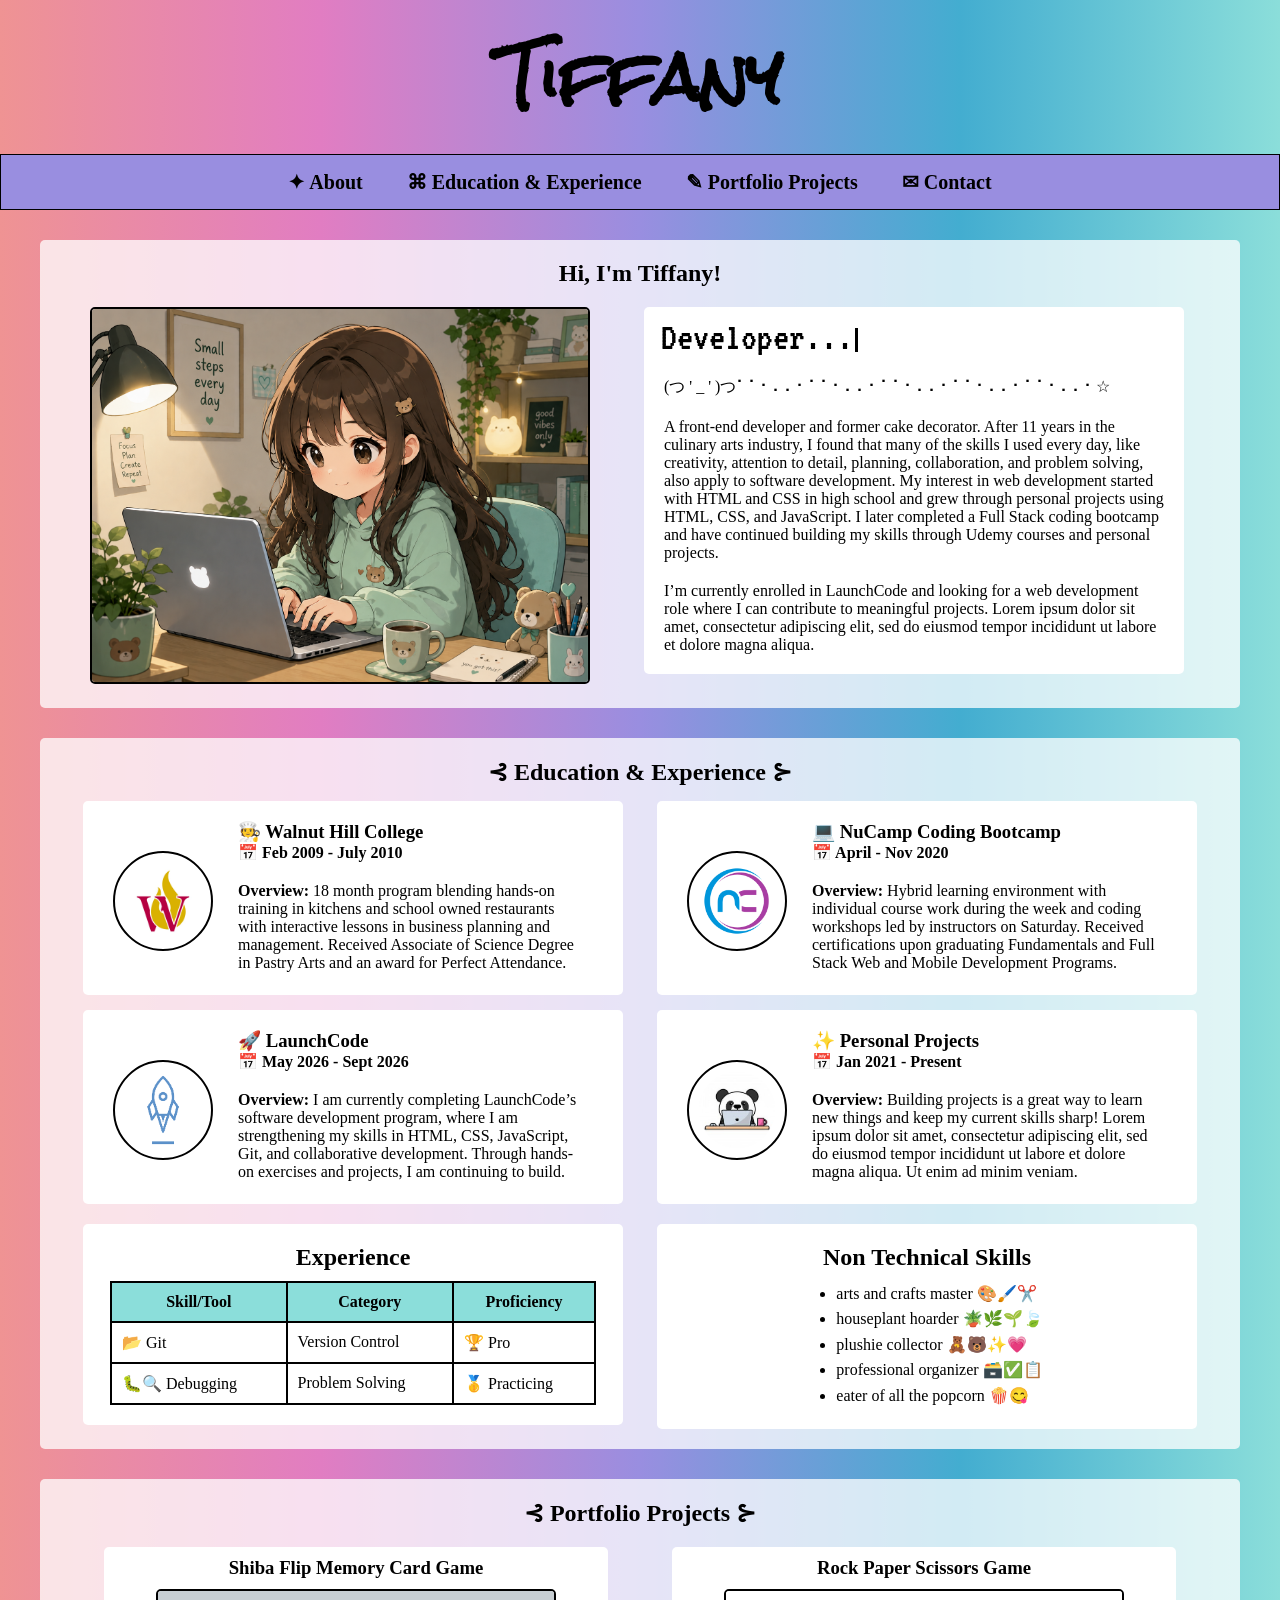
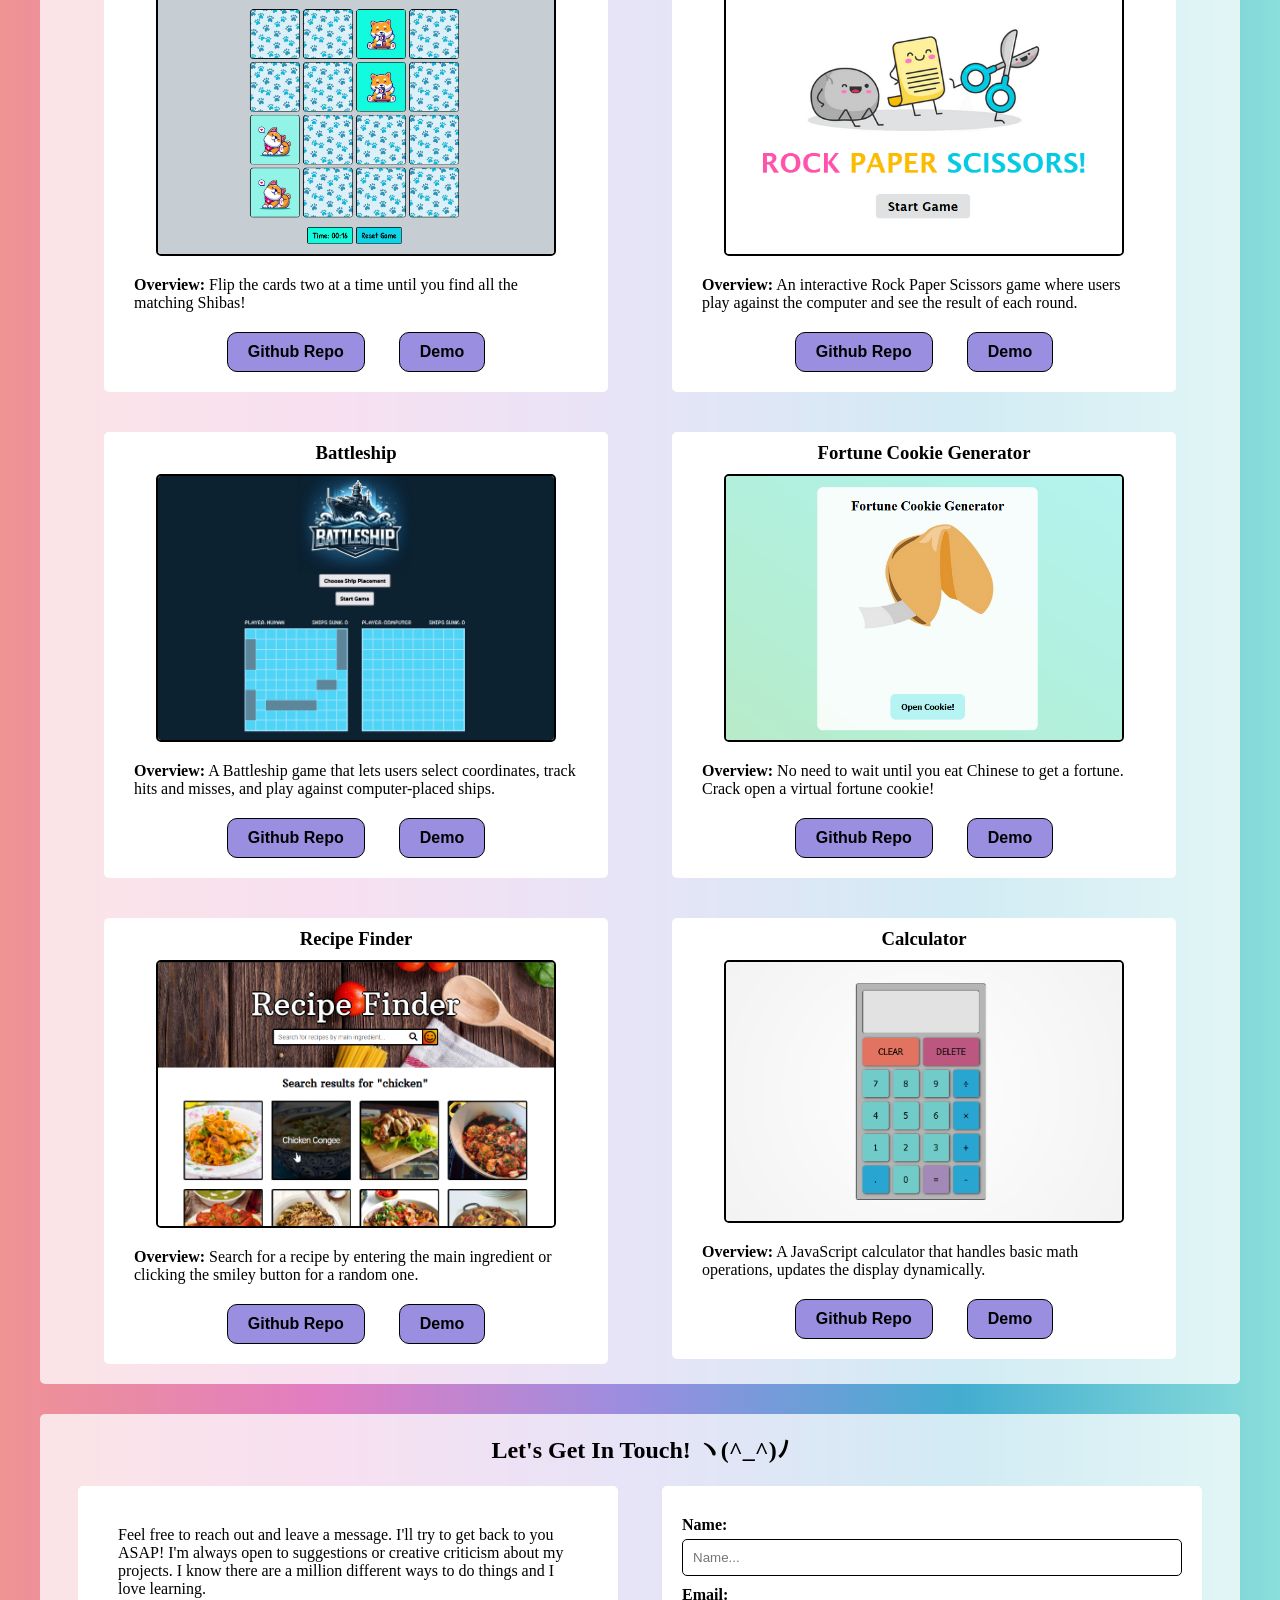
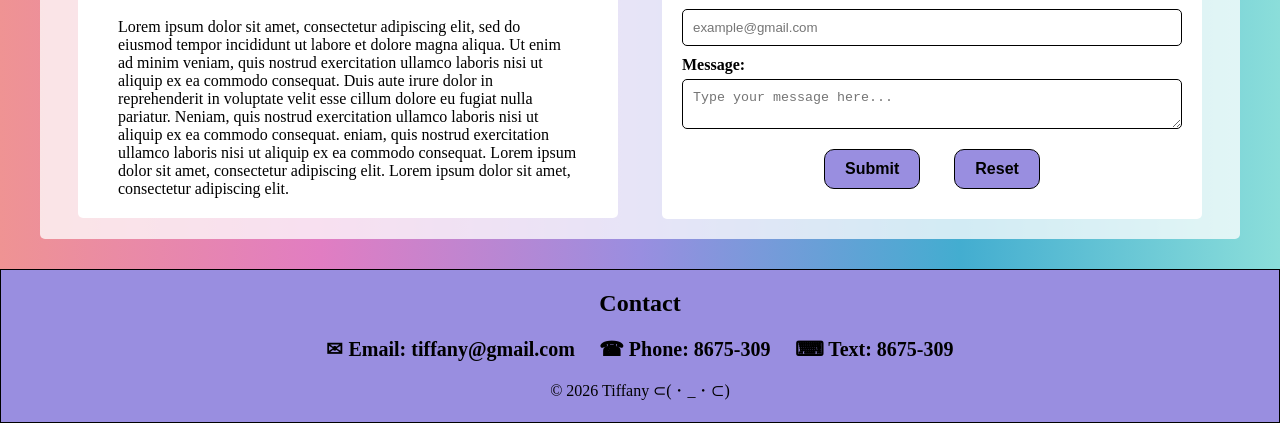
<file: index.html>
<!doctype html>
<html lang="en">
    <head>
        <meta charset="UTF-8" />
        <meta name="viewport" content="width=device-width, initial-scale=1.0" />
        <meta name="description" content="Tiffany's front-end developer portfolio" />
        <link rel="stylesheet" href="styles.css" />
        <link rel="preconnect" href="https://fonts.googleapis.com" />
        <link rel="preconnect" href="https://fonts.gstatic.com" crossorigin />
        <link href="https://fonts.googleapis.com/css2?family=Rock+Salt&family=VT323&display=swap" rel="stylesheet" />
        <title>Tiffany's Portfolio Page</title>
    </head>
    <body>
        <!-- Header ------------------------------------------------------------------------------------------------- -->
        <header>
            <h1>Tiffany</h1>
        </header>
        <!-- Nav ------------------------------------------------------------------------------------------------------ -->
        <nav id="main-nav">
            <a href="#about">✦ About</a>
            <a href="#background">⌘ Education & Experience</a>
            <a href="#portfolio-projects">✎ Portfolio Projects</a>
            <a href="#contact">✉ Contact</a>
        </nav>
        <!-- About Section ------------------------------------------------------------------------------------------- -->
        <section id="about">
            <h2>Hi, I'm Tiffany!</h2>
            <div class="about-me-img-container">
                <img src="images/profile-pic.png" class="about-me-img" width="500px" alt="Girl sitting at laptop working." />
            </div>
            <div class="about-me-paragraph">
                <div class="typewriter-container"><span id="typed"></span><span class="cursor"></span></div>
                <p>(つ ' _ ' )つ⠁⠁⠂⠄⠄⠂⠁⠁⠂⠄⠄⠂⠁⠁⠂⠄⠄⠂⠁⠁⠂⠄⠄⠂⠁⠁⠂⠄⠄⠂☆</p>
                <p>
                    A front-end developer and former cake decorator. After 11 years in the culinary arts industry, I found that many of the skills I
                    used every day, like creativity, attention to detail, planning, collaboration, and problem solving, also apply to software
                    development. My interest in web development started with HTML and CSS in high school and grew through personal projects using
                    HTML, CSS, and JavaScript. I later completed a Full Stack coding bootcamp and have continued building my skills through Udemy
                    courses and personal projects.
                </p>
                <p>
                    I’m currently enrolled in LaunchCode and looking for a web development role where I can contribute to meaningful projects. Lorem
                    ipsum dolor sit amet, consectetur adipiscing elit, sed do eiusmod tempor incididunt ut labore et dolore magna aliqua.
                </p>
            </div>
        </section>
        <!-- Background Section ----------------------------------------------------------------------------------------- -->
        <section id="background">
            <!-- Education Block ------------------- -->
            <div id="education">
                <h2>⊰ Education & Experience ⊱</h2>
                <div class="education-block">
                    <div class="education-img-container">
                        <img src="images/rswhc.jpg" class="education-img" width="100px" alt="Walnut Hill College Logo" />
                    </div>
                    <div>
                        <h3>🧑‍🍳 Walnut Hill College</h3>
                        <h4>📅 Feb 2009 - July 2010</h4>
                        <p>
                            <strong>Overview:</strong> 18 month program blending hands-on training in kitchens and school owned restaurants with
                            interactive lessons in business planning and management. Received Associate of Science Degree in Pastry Arts and an award
                            for Perfect Attendance.
                        </p>
                    </div>
                </div>
                <div class="education-block">
                    <div class="education-img-container">
                        <img src="images/nucamp.png" class="education-img" width="100px" alt="NuCamp Coding Bootcamp Logo" />
                    </div>
                    <div>
                        <h3>💻 NuCamp Coding Bootcamp</h3>
                        <h4>📅 April - Nov 2020</h4>
                        <p>
                            <strong>Overview:</strong> Hybrid learning environment with individual course work during the week and coding workshops
                            led by instructors on Saturday. Received certifications upon graduating Fundamentals and Full Stack Web and Mobile
                            Development Programs.
                        </p>
                    </div>
                </div>
                <div class="education-block">
                    <div class="education-img-container">
                        <img src="images/launchcode.png" class="education-img" width="100px" alt="LaunchCode Logo" />
                    </div>
                    <div>
                        <h3>🚀 LaunchCode</h3>
                        <h4>📅 May 2026 - Sept 2026</h4>
                        <p>
                            <strong>Overview:</strong> I am currently completing LaunchCode’s software development program, where I am strengthening
                            my skills in HTML, CSS, JavaScript, Git, and collaborative development. Through hands-on exercises and projects, I am
                            continuing to build.
                        </p>
                    </div>
                </div>
                <div class="education-block">
                    <div class="education-img-container">
                        <img src="images/projects.jpg" class="education-img" width="100px" alt="cartoon panda on laptop" />
                    </div>
                    <div>
                        <h3>✨ Personal Projects</h3>
                        <h4>📅 Jan 2021 - Present</h4>
                        <p>
                            <strong>Overview:</strong> Building projects is a great way to learn new things and keep my current skills sharp! Lorem
                            ipsum dolor sit amet, consectetur adipiscing elit, sed do eiusmod tempor incididunt ut labore et dolore magna aliqua. Ut
                            enim ad minim veniam.
                        </p>
                    </div>
                </div>
            </div>
            <!-- Experience Block -------------------------- -->
            <div id="experience">
                <div class="experience-container">
                    <h2>Experience</h2>
                    <table class="experience-table">
                        <tr>
                            <th>Skill/Tool</th>
                            <th>Category</th>
                            <th>Proficiency</th>
                        </tr>
                        <tr>
                            <td>📂 Git</td>
                            <td>Version Control</td>
                            <td>🏆 Pro</td>
                        </tr>
                        <tr>
                            <td>🐛🔍 Debugging</td>
                            <td>Problem Solving</td>
                            <td>🥇 Practicing</td>
                        </tr>
                    </table>
                </div>
                <div class="experience-container">
                    <h2>Non Technical Skills</h2>
                    <ul>
                        <li>arts and crafts master 🎨🖌️✂️</li>
                        <li>houseplant hoarder 🪴🌿🌱🍃</li>
                        <li>plushie collector 🧸🐻✨💗</li>
                        <li>professional organizer 🗃️✅📋</li>
                        <li>eater of all the popcorn 🍿😋</li>
                    </ul>
                </div>
            </div>
        </section>
        <!-- Portfolio Project ----------------------------------------------------------------------------------------------------------- -->
        <section id="portfolio-projects">
            <h2>⊰ Portfolio Projects ⊱</h2>
            <div class="project">
                <h3 class="project-title">Shiba Flip Memory Card Game</h3>
                <img src="images/memory_card_game.png" class="project-img" alt="Memory Flip Card Game Screenshot" width="400px" />
                <p class="project-overview"><strong>Overview:</strong> Flip the cards two at a time until you find all the matching Shibas!</p>
                <div class="project-links">
                    <a href="github.com" target="_blank">
                        <button>Github Repo</button>
                    </a>
                    <a href="netlify.com" target="_blank">
                        <button>Demo</button>
                    </a>
                </div>
            </div>
            <div class="project">
                <h3 class="project-title">Rock Paper Scissors Game</h3>
                <img src="images/rockpaperscissors.png" class="project-img" alt="Rock Paper Scissors Game Screenshot" width="400px" />
                <p class="project-overview">
                    <strong>Overview:</strong> An interactive Rock Paper Scissors game where users play against the computer and see the result of
                    each round.
                </p>
                <div class="project-links">
                    <a href="github.com" target="_blank">
                        <button>Github Repo</button>
                    </a>
                    <a href="netlify.com" target="_blank">
                        <button>Demo</button>
                    </a>
                </div>
            </div>
            <div class="project">
                <h3 class="project-title">Battleship</h3>
                <img src="images/battleship.png" class="project-img" alt="Battleship Game ScreenShot" width="400px" />
                <p class="project-overview">
                    <strong>Overview:</strong> A Battleship game that lets users select coordinates, track hits and misses, and play against
                    computer-placed ships.
                </p>
                <div class="project-links">
                    <a href="github.com" target="_blank">
                        <button>Github Repo</button>
                    </a>
                    <a href="netlify.com" target="_blank">
                        <button>Demo</button>
                    </a>
                </div>
            </div>
            <div class="project">
                <h3 class="project-title">Fortune Cookie Generator</h3>
                <img src="images/fortune_cookie.png" class="project-img" alt="Fortune Cookie Generator Game Screenshot" width="400px" />
                <p class="project-overview">
                    <strong>Overview:</strong> No need to wait until you eat Chinese to get a fortune. Crack open a virtual fortune cookie!
                </p>
                <div class="project-links">
                    <a href="github.com" target="_blank">
                        <button>Github Repo</button>
                    </a>
                    <a href="netlify.com" target="_blank">
                        <button>Demo</button>
                    </a>
                </div>
            </div>
            <div class="project">
                <h3 class="project-title">Recipe Finder</h3>
                <img src="images/recipe_finder.png" class="project-img" alt="Recipe Finder Project Screenshot" width="400px" />
                <p class="project-overview">
                    <strong>Overview:</strong> Search for a recipe by entering the main ingredient or clicking the smiley button for a random one.
                </p>
                <div class="project-links">
                    <a href="github.com" target="_blank">
                        <button>Github Repo</button>
                    </a>
                    <a href="netlify.com" target="_blank">
                        <button>Demo</button>
                    </a>
                </div>
            </div>
            <div class="project">
                <h3 class="project-title">Calculator</h3>
                <img src="images/calculator.png" class="project-img" alt="Calculator Project Screenshot" width="400px" />
                <p class="project-overview">
                    <strong>Overview:</strong> A JavaScript calculator that handles basic math operations, updates the display dynamically.
                </p>
                <div class="project-links">
                    <a href="github.com" target="_blank">
                        <button>Github Repo</button>
                    </a>
                    <a href="netlify.com" target="_blank">
                        <button>Demo</button>
                    </a>
                </div>
            </div>
        </section>
        <!-- Contact Section/Form ------------------------------------------------------------------------------------------------------ -->
        <section id="contact">
            <h2>Let's Get In Touch! ヽ(^_^)ﾉ</h2>
            <div class="contact-container">
                <p class="contact-paragraph">
                    Feel free to reach out and leave a message. I'll try to get back to you ASAP! I'm always open to suggestions or creative criticism
                    about my projects. I know there are a million different ways to do things and I love learning.
                </p>
                <p class="contact-paragraph">
                    Lorem ipsum dolor sit amet, consectetur adipiscing elit, sed do eiusmod tempor incididunt ut labore et dolore magna aliqua. Ut
                    enim ad minim veniam, quis nostrud exercitation ullamco laboris nisi ut aliquip ex ea commodo consequat. Duis aute irure dolor in
                    reprehenderit in voluptate velit esse cillum dolore eu fugiat nulla pariatur. Neniam, quis nostrud exercitation ullamco laboris
                    nisi ut aliquip ex ea commodo consequat. eniam, quis nostrud exercitation ullamco laboris nisi ut aliquip ex ea commodo consequat.
                    Lorem ipsum dolor sit amet, consectetur adipiscing elit. Lorem ipsum dolor sit amet, consectetur adipiscing elit.
                </p>
            </div>
            <div class="contact-container">
                <form action="./submit-form.html" method="GET">
                    <label for="name">Name:</label>
                    <input type="text" id="name" name="name" class="contact-input" placeholder="Name..." required />
                    <label for="email">Email:</label>
                    <input type="email" id="email" name="email" class="contact-input" placeholder="example@gmail.com" required />
                    <label for="message">Message:</label>
                    <textarea id="message" name="message" class="contact-input" placeholder="Type your message here..."></textarea>
                    <button type="submit" class="submit-btn">Submit</button>
                    <button id="reset" type="reset">Reset</button>
                </form>
            </div>
        </section>
        <footer>
            <!-- Footer ---------------------------------------------------------------------------------------------------------------- -->
            <div class="footer-contact">
                <h2>Contact</h2>
                <div class="footer-container">
                    <a href="mailto:tiffany@gmail.com" class="footer-link">✉ Email: tiffany@gmail.com</a>
                    <a href="tel:+8675309" class="footer-link">☎ Phone: 8675-309</a>
                    <a href="sms:+8675309" class="footer-link">⌨︎ Text: 8675-309</a>
                </div>
            </div>
            <p class="footer-copy">© 2026 Tiffany ⊂(・_・⊂)</p>
        </footer>
        <script src="scripts.js"></script>
    </body>
</html>
</file>
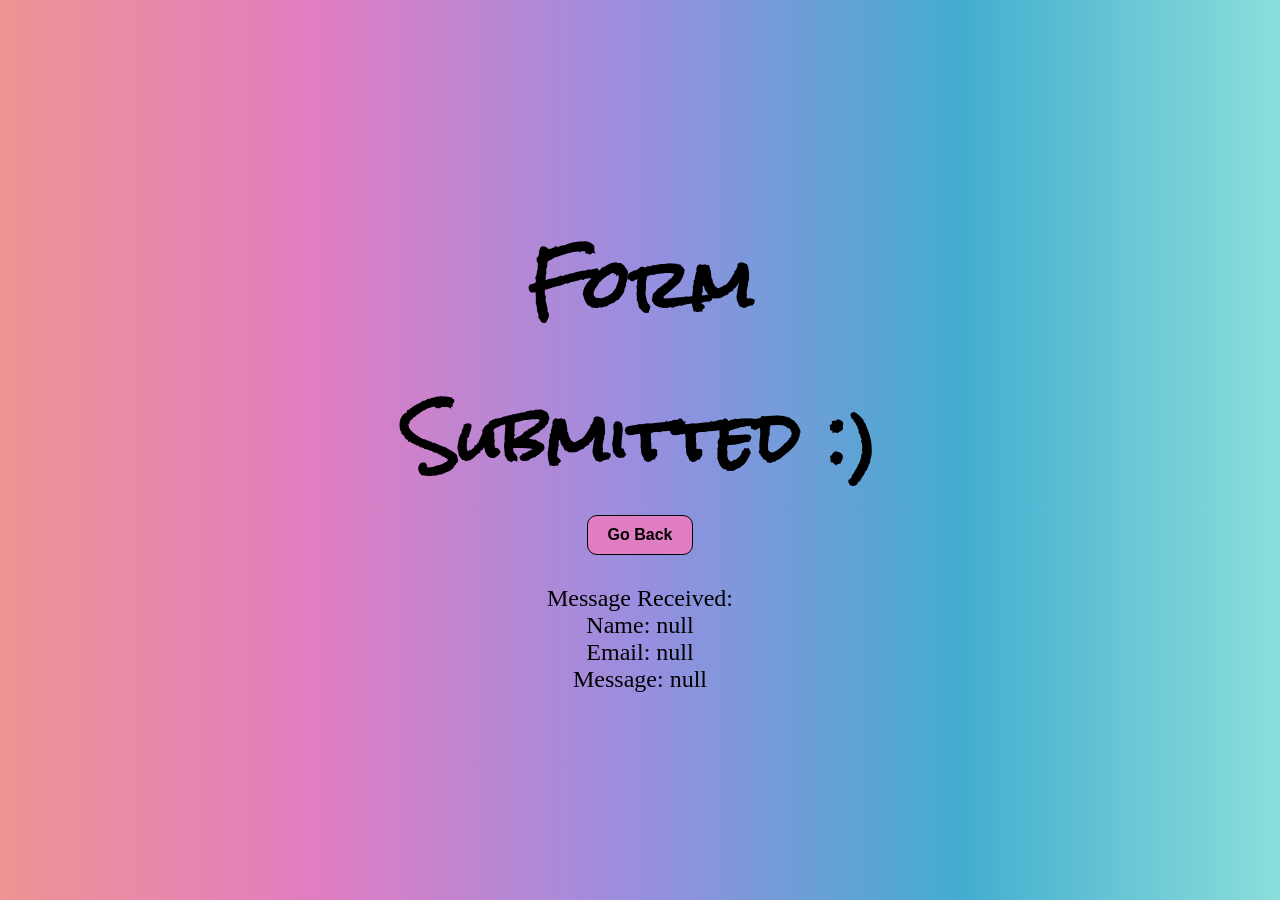
<file: submit-form.html>
<!doctype html>
<html lang="en">
    <head>
        <meta charset="UTF-8" />
        <meta name="viewport" content="width=device-width, initial-scale=1.0" />
        <link rel="stylesheet" href="styles.css" />
        <link rel="preconnect" href="https://fonts.googleapis.com" />
        <link rel="preconnect" href="https://fonts.gstatic.com" crossorigin />
        <link href="https://fonts.googleapis.com/css2?family=Rock+Salt&family=VT323&display=swap" rel="stylesheet" />
        <title>Form Submitted</title>
    </head>
    <body>
        <div id="form-submitted-container">
            <h1>Form Submitted :)</h1>
            <a href="index.html"><button class="back-btn">Go Back</button></a>
            <div id="form-message"></div>
        </div>
        <script src="scripts.js"></script>
    </body>
</html>
</file>
<file: styles.css>
/* * {
    outline: 1px solid red;
} */

/* Use above to visualize where everything is at once - adds red outline to all elements including padding. */

/* Color Variables for Consistancy */
:root {
    --pink: #e17dc2;
    --purple: #998ee0;
    --blue: #43add0;
    --light-blue: #8bdeda;
}

/* General ------------------------------------------------------------------------------------------------ */
* {
    box-sizing: border-box;
    margin: 0;
    padding: 0;
}

html {
    height: 100%; /* need this for form submitted page, the centering code colapses the background*/
}

body {
    font-family: "Times New Roman", Times, serif;
    background: linear-gradient(to right, #ef9393, var(--pink), var(--purple), var(--blue), var(--light-blue));
}

a {
    text-decoration: none;
}

h2 {
    text-align: center;
}

section {
    background-color: #ffffffc2;
    max-width: 1200px;
    margin: 30px auto;
    padding-top: 20px;
    border-radius: 5px;
    scroll-margin-top: 75px; /* About size of nav bar, so it doesn't cover part of the section when you click a link */
}

p {
    padding: 20px 20px 0 20px;
}

/* Shared Container Styles ------------------------------------------------------------------------------------------------ */
.about-me-paragraph,
.education-block,
.experience-container,
.project,
.contact-container {
    background-color: white;
    border-radius: 5px;
}

/* Shared Image Styles */
.about-me-img,
.project-img {
    border: 2px solid black;
    border-radius: 5px;
}

/* Scrollbar Chrome, Edge, Safari. Sorry FireFox another day I'll add code for you ------------------------------------ */
::-webkit-scrollbar {
    width: 15px;
}

::-webkit-scrollbar-track {
    background: white;
}

::-webkit-scrollbar-thumb {
    background: var(--pink);
    border: 1px solid black;
    border-radius: 10px;
}

::-webkit-scrollbar-thumb:hover {
    background: var(--blue);
}

/* Header ------------------------------------------------------------------------------------------------ */
header {
    text-align: center;
}

h1 {
    font-family: "Rock Salt", cursive;
    font-size: 4em;
    text-align: center;
}

/* Nav Bar ------------------------------------------------------------------------------------------------ */
nav {
    background-color: var(--purple);
    text-align: center;
    position: sticky;
    top: 0;
    z-index: 1000; /* puts the nav bar on top of everything, higher the number closer to the front */
    padding: 15px;
    border: 1px solid black;
}

nav a {
    color: black;
    font-size: 1.25em;
    font-weight: bold;
    padding: 0 20px;
}

nav a:hover {
    color: white;
}

/* About Me Section ------------------------------------------------------------------------------------------------ */
.about-me-img-container {
    display: inline-block; /* puts block elements side by side */
    vertical-align: top; /* aligns them to the top so they start at the same point */
    width: 50%;
    padding: 20px 50px;
}

.about-me-paragraph {
    display: inline-block;
    vertical-align: top;
    width: 45%;
    margin-top: 20px;
    padding-bottom: 20px;
}

/* Tag Line Typewritinger ------------------------------------------------------------------------------------------- */
.typewriter-container {
    padding: 10px 0 0 17px;
}

#typed {
    font-family: "VT323", monospace;
    font-weight: 400;
    font-style: normal;
    display: inline;
    font-size: 2.5em;
}

.cursor {
    display: inline-block;
    width: 3px;
    height: 1.5em;
    background: currentColor; /* inherited text color*/
    margin-left: 2px;
    vertical-align: text-bottom;
    animation: blink 0.7s steps(1) infinite; /* runs blink animation, steps makes it turn on/off like a real cursor*/
}

@keyframes blink {
    /* worked without this so there must be a defualt blink in the browser*/
    0% {
        opacity: 1; /* fully visible half the time */
    }
    50% {
        opacity: 0; /* invisible */
    }
}

/* Education Section ------------------------------------------------------------------------------------------------ */
#education {
    text-align: center;
}

.education-block {
    display: inline-block; /* making elements inline-block makes text-align in parent treat them like text and can center */
    vertical-align: top;
    width: 45%;
    text-align: left;
    margin: 15px 15px 0 15px;
    padding: 20px;
    min-height: 10px;
}

.education-img-container {
    float: left; /* float makes that element move to the left side, and lets the content after it wrap around it */
    width: 120px;
    text-align: center;
    padding: 30px 0 20px 0;
    margin-right: 15px;
}

.education-img {
    border: 2px solid black;
    border-radius: 50%;
    padding: 10px;
}

/* Experience Section ------------------------------------------------------------------------------------------------------- */
#experience {
    text-align: center;
}

.experience-container {
    display: inline-block;
    vertical-align: top;
    text-align: center;
    width: 45%;
    margin: 20px 15px;
    padding: 20px 0;
}

.experience-container h2 {
    margin-bottom: 10px;
}

.experience-table {
    margin: 0 auto;
}

table,
th,
td {
    border: 2px solid black;
    padding: 10px;
}

table {
    width: 90%;
    text-align: left;
    border-collapse: collapse;
}

th {
    background-color: var(--light-blue);
    text-align: center;
}

ul {
    display: inline-block;
    text-align: left;
    padding-left: 25px;
}

li {
    line-height: 1.6em;
}

/* Portfolio Project Section ------------------------------------------------------------------------------------------------ */
#portfolio-projects {
    text-align: center;
}

/* since they're inline-block they behave like text and respond to text-align on the parent */
.project {
    display: inline-block;
    vertical-align: top;
    width: 42%;
    margin: 20px 30px;
    padding: 10px;
}

.project p {
    padding-bottom: 20px;
}

.project-title {
    text-align: center;
    padding-bottom: 10px;
}

.project-img {
    display: block;
    margin: 0 auto;
}

.project-overview {
    text-align: left;
}

.project-links {
    text-align: center;
}

button {
    background-color: var(--purple);
    color: black;
    font-size: 1em;
    font-weight: bold;
    border: 1px solid black;
    border-radius: 10px;
    cursor: pointer;
    margin: 0 15px 10px 15px;
    padding: 10px 20px;
}

button:hover {
    background-color: var(--blue);
}

button:active {
    transform: scale(0.95);
}

/* Contact Section ------------------------------------------------------------------------------------------------ */
#contact {
    text-align: center;
}

.contact-container {
    display: inline-block;
    vertical-align: top;
    width: 45%;
    margin: 20px;
    padding: 20px;
}

.contact-paragraph {
    text-align: left;
}

.contact-input {
    display: block;
    width: 100%;
    padding: 10px;
}

form label {
    display: block;
    font-weight: bold;
    text-align: left;
    padding: 10px 0 5px 0;
}

textarea {
    height: 50px;
}

.submit-btn {
    margin-top: 20px;
}

input,
textarea {
    border: 1px solid black;
    border-radius: 5px;
}

/* Form Submitted Section ------------------------------------------------------------------------------------------------------- */
#form-submitted-container {
    text-align: center;
    width: fit-content; /* shrinks to the content */
    margin: 0 auto; /* centers horizontally */
    position: absolute; /* lets you use top/left */
    top: 50%;
    left: 50%;
    transform: translate(-50%, -50%); /* offsets by half its own size */
}

.back-btn {
    background-color: var(--pink);
}

#form-message {
    font-size: 1.5em;
    margin-top: 20px;
}

/* Footer -----------------------------------------------------------------------------------------------------------------------*/
footer {
    background-color: var(--purple);
    text-align: center;
    padding: 20px 0;
    border: 1px solid black;
}

.footer-container {
    margin-top: 20px;
}

.footer-link {
    font-size: 1.25em;
    color: black;
    font-weight: bold;
    padding: 0 10px;
}

.footer-link:hover {
    color: white;
    text-decoration: underline;
}
</file>
